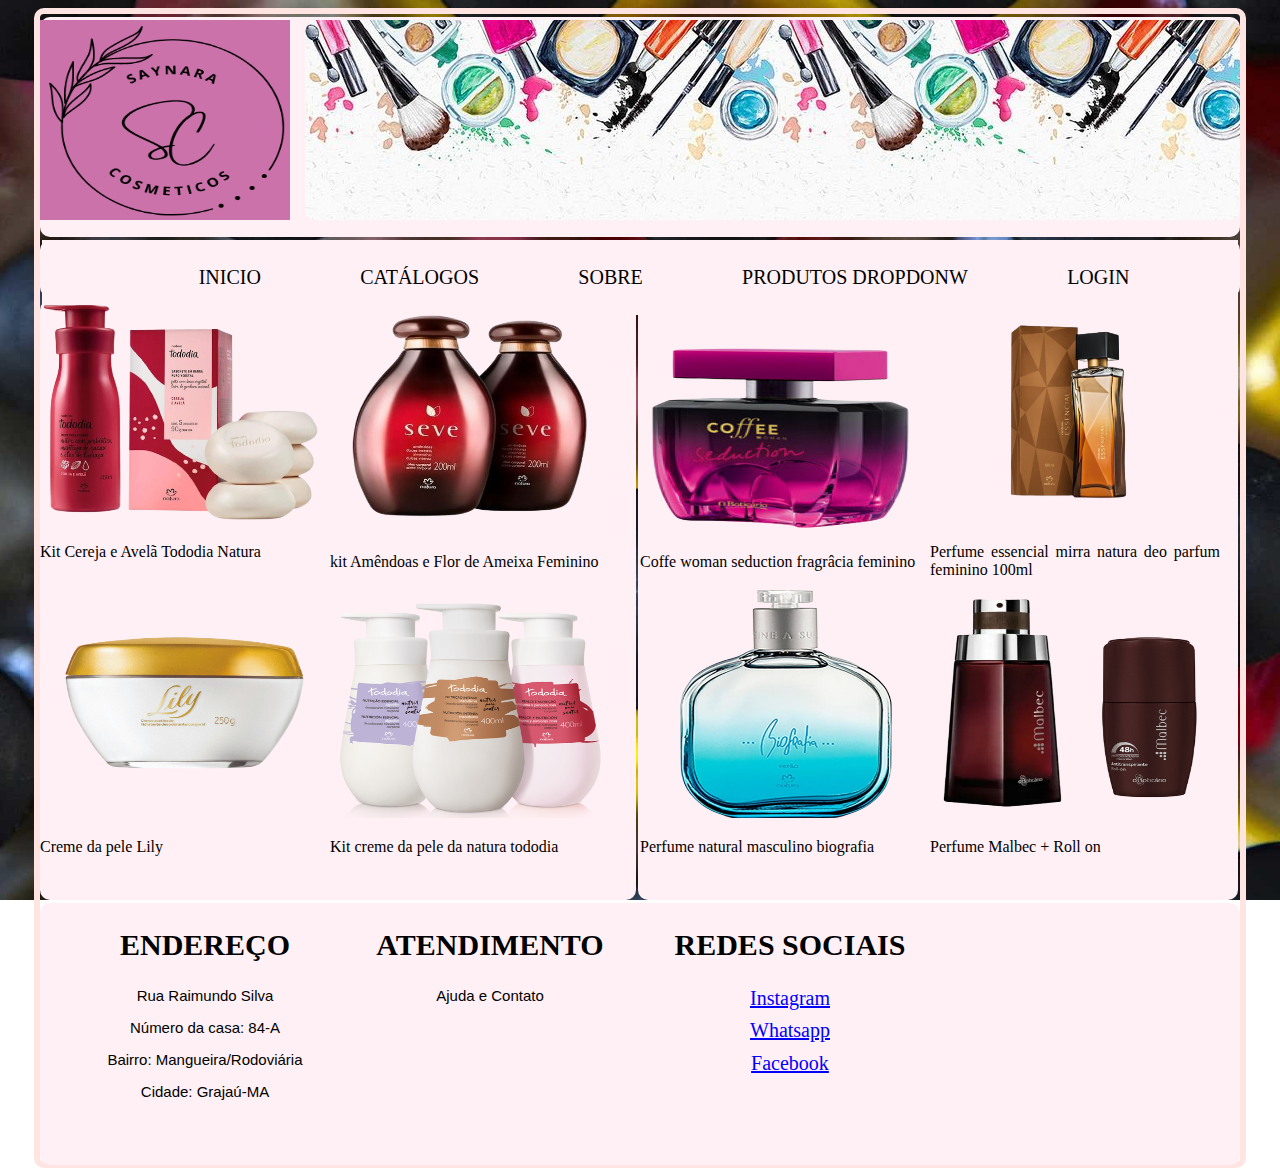
<file: index.html>
<!DOCTYPE html>
<html>
<head>
	<meta charset="utf-8">
	<meta name="viewport" content="width=device-width, initial-scale=1">
	<link rel="stylesheet" type="text/css" href="css\estilo.css">
	<title>Trabalhando com DVIs</title>
</head>
<body>
	<div class="corpo">
		<div class="cabecalho">
			<div class="logo">
			<img src="img\say.png" style="width: 250px; height: 200px;">
			</div> 
			<div class="logo2">
			</div>
		</div>
		<div class="cabecalho2">
			<nav id="menu">
                <ul>
                    <li><a href="#">INICIO</a></li>
                    <li><a href="catalogo.html">CATÁLOGOS</a></li>
                    <li><a href="sobre.html">SOBRE</a></li>
                    <li><a href="#">PRODUTOS DROPDONW</a>
                    	<ul class="dropdown">
					        <li><a href="maquiagem.html">MAQUIAGEM</a></li>
					        <li><a href="perfumes.html">PERFUMES</a></li>
					        <li><a href="creme.html">CREMES PARA O CORPO</a></li>
					    </ul>
                    </li>
                    <li><a href="login.html">LOGIN</a></li>
                </ul>
            </nav>
		</div>
		<div class="centro1">
			<div class="c20zoom">
				<img src="img\creme.png"  class="img-responsive" style="width: 280px; height: 220px;">
				<p><a href="https://www.amazon.com.br/Hidratante-Natura-Cereja-Sabonetes-Unidades/dp/B0888QVL22" style="color: black; text-decoration: none;" class="href">Kit Cereja e Avelã Tododia Natura</a>
				</p> 
			</div>
			<div class="c20zoom">
				<img src="img\colo.png" class="img-responsive" style="width: 280px; height: 230px;">
				<p><a href="https://www.magazineluiza.com.br/kit-amendoas-e-flor-de-ameixa-feminino/p/dg5c84d921/pf/pcuc/" style="color: black; text-decoration: none;" class="href">kit Amêndoas e Flor de Ameixa Feminino</a>
				</p>
			</div>
			<div class="c20zoom">
				<img src="img\idra.png" class="img-responsive" style="width: 290px; height: 230px;">
				<p><a href="https://produto.mercadolivre.com.br/MLB-1754054128-creme-acetinado-lily-hidratante-desodorante-corporal-250g-_JM?searchVariation=72126210100#searchVariation=72126210100&position=12&search_layout=grid&type=item&tracking_id=57ca6b68-4eb6-44e3-893f-b73f227f399f" style="color: black; text-decoration: none;" class="href">Creme da pele Lily</a>
				</p>
			</div>
			<div class="c20zoom">
				<img src="img\sabu.png" class="img-responsive" style="width: 280px; height: 230px;">
				<p><a href="https://br.pinterest.com/pin/641692646883730469/" style="color: black; text-decoration: none;" class="href">Kit creme da pele da natura tododia</a>
				</p>
			</div>
		</div>
		<div class="centro2">
			<div class="c22zoom">
				<img src="img\cosme.png" class="img-responsive" style="width: 280px; height: 230px;">
				<p><a href="https://www.fragrantica.com.br/perfume/O-Boticario/Coffee-Woman-Seduction-12799.html" style="color: black; text-decoration: none;" class="href">Coffe woman seduction fragrâcia feminino</a>
				</p>
			</div>
			<div class="c22zoom">
				<img src="img\esse.png" class="img-responsive" style="width: 280px; height: 220px;">
				<p><a href="https://produto.mercadolivre.com.br/MLB-1787717529-deo-perfum-essencial-mirra-feminino-natura-_JM?matt_tool=60924542&matt_word=&matt_source=google&matt_campaign_id=14303385284&matt_ad_group_id=126167370669&matt_match_type=&matt_network=g&matt_device=c&matt_creative=543042992845&matt_keyword=&matt_ad_position=&matt_ad_type=pla&matt_merchant_id=332457719&matt_product_id=MLB1787717529&matt_product_partition_id=1635368219470&matt_target_id=aud-264949471102:pla-1635368219470&gclid=EAIaIQobChMI56H-4_7U9wIVMuVcCh062QFbEAQYBCABEgIIePD_BwE" style="color: black; text-decoration: none;" class="href">Perfume essencial mirra natura deo parfum feminino 100ml</a>
				</p>
			</div>
			<div class="c22zoom">
				<img src="img\perfume.png" class="img-responsive" style="width: 280px; height: 230px;">
				<p><a href="https://loja.ctmd.eng.br/masculino-perfumes/1257-perfume-natura-masculino-biografia-verao-100ml.html" style="color: black; text-decoration: none;" class="href">Perfume natural masculino biografia</a>
				</p>
			</div>
			<div class="c22zoom">
				<img src="img\malb.png" class="img-responsive" style="width: 280px; height: 230px;">
				<p><a href="https://produto.mercadolivre.com.br/MLB-1608223448-combo-malbec-boticario-colnia-100ml-desodorante-roll-on-_JM" style="color: black; text-decoration: none;" class="href">Perfume Malbec + Roll on</a>
				</p>
			</div>
		</div>
	     		<div class="rodape">
	     			<footer class="footer">
	     			<div class="container">
	     			<div class="endereco">
	     				    <h2>ENDEREÇO</h2>
								<p>Rua Raimundo Silva</p>
								<p>Número da casa: 84-A</p>
								<p>Bairro: Mangueira/Rodoviária</p>
								<p>Cidade: Grajaú-MA</p>
	     			</div>
	     			<div class="atendimento">
							<h2>ATENDIMENTO</h2>
								<p>Ajuda e Contato</p>
                    </div>
                    <div class="navdar">
                    	    <h2>REDES SOCIAIS</h2>
                    	      <div class="box">
                    	        <div class="icon instagram">
                    	        	<ion-icon name="logo-instagram"></ion-icon>
                    	        </div>
                    	        <a href="https://www.instagram.com/saynara_silva14/">Instagram</a>
                    	      </div>
                    	      <div class="box">
                    	      	<div class="icon whatsapp">
                    	      		<ion-icon name="logo-whatsapp"></ion-icon>
                    	      	</div>
                    	      	<a href="https://web.whatsapp.com/">Whatsapp</a>
                    	      </div>
                    	      <div class="box">
                    	      	<div class="icon facebook">
                    	      		<ion-icon name="logo-facebook"></ion-icon>
                    	      	</div>
                    	      	<a href="https://www.facebook.com/campaign/landing.php?&campaign_id=1661784632&extra_1=s%7Cc%7C320269324047%7Ce%7Cfacebook%7C&placement=&creative=320269324047&keyword=facebook&partner_id=googlesem&extra_2=campaignid%3D1661784632%26adgroupid%3D63686352403%26matchtype%3De%26network%3Dg%26source%3Dnotmobile%26search_or_content%3Ds%26device%3Dc%26devicemodel%3D%26adposition%3D%26target%3D%26targetid%3Dkwd-541132862%26loc_physical_ms%3D1031472%26loc_interest_ms%3D%26feeditemid%3D%26param1%3D%26param2%3D&gclid=EAIaIQobChMItevWqY2H-AIV1UJIAB0uQwV-EAAYASAAEgIfQvD_BwE">Facebook</a>
                    	      </div>
                </footer>
                </div>
                </div>
			    </div>
				</div>	
			</div>
		</div>
	</div>
</body>
</html>
</file>
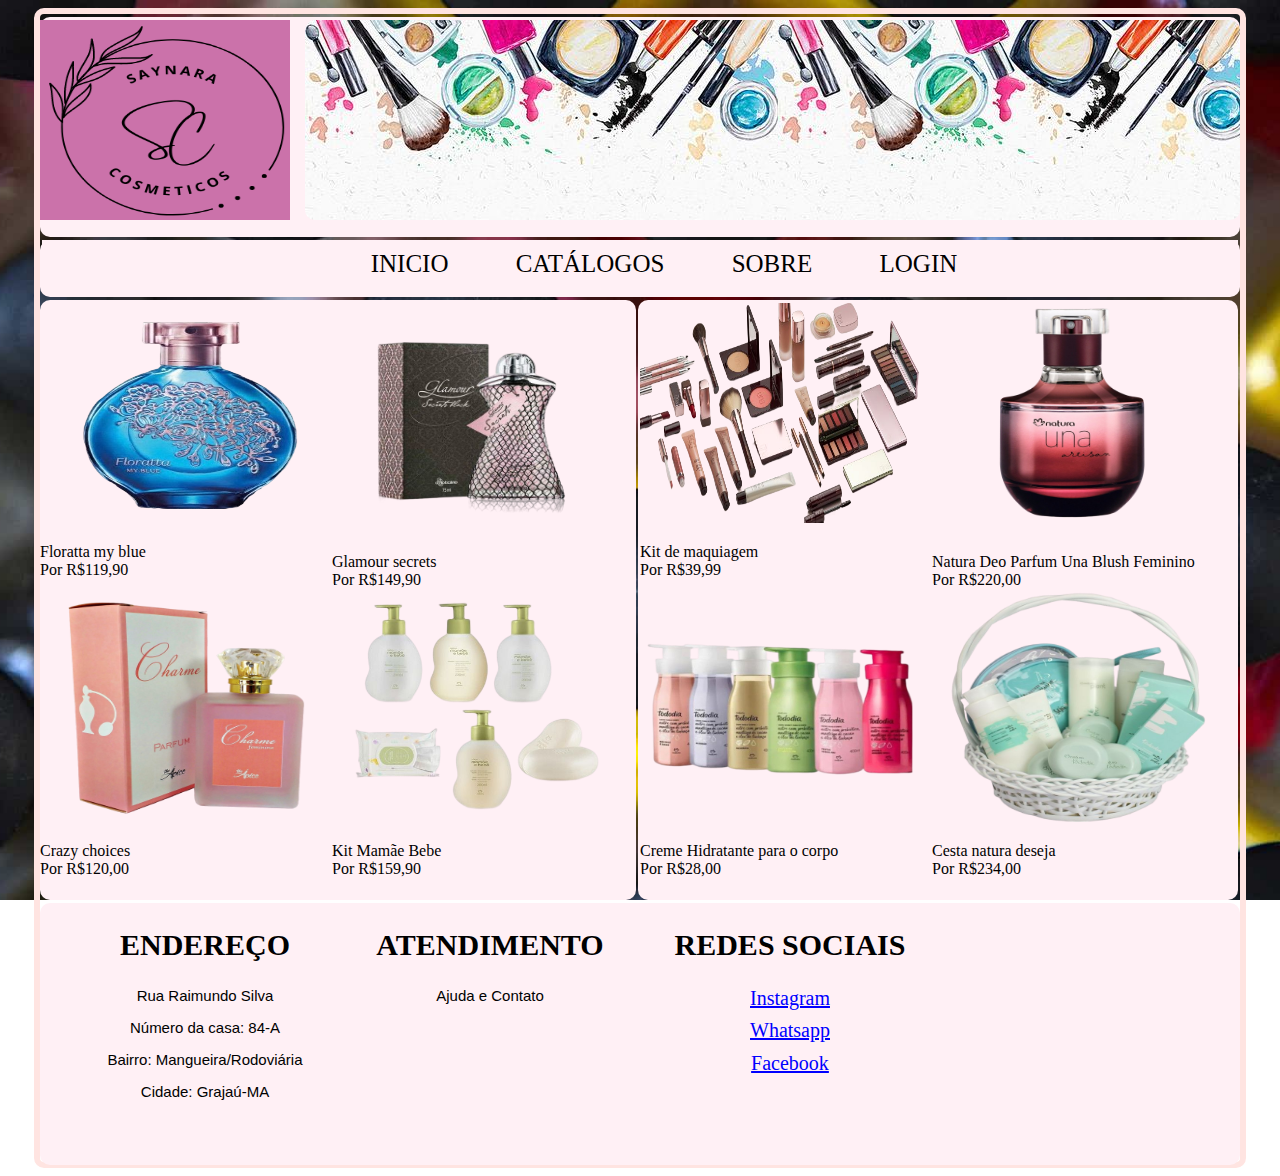
<file: catalogo.html>
<!DOCTYPE html>
<html>
<head>
	<meta charset="utf-8">
	<meta name="viewport" content="width=device-width, initial-scale=1">
	<link rel="stylesheet" type="text/css" href="css\catalogo.css">
	<title>Catálogos</title>
</head>
<body>
	<div class="corpo">
		<div class="cabecalho">
			<div class="logo">
			<img src="img\say.png" style="width: 250px; height: 200px;">
			</div> 
			<div class="logo2">
			</div>
		</div>
		<div class="cabecalho2">
			<nav id="menu">
                <ul>
                    <li><a href="index.html">INICIO</a></li>
                    <li><a href="catalogo.html">CATÁLOGOS</a></li>
                    <li><a href="sobre.html">SOBRE</a></li>
                    <li><a href="login.html">LOGIN</a></li>
                </ul>
            </nav>
		</div>
		<div class="centro1">
			<div class="c20">
				<img src="img\perfume1.png"  style="width: 280px; height: 220px;">
				<p>Floratta my blue<br>Por R$119,90</p>
			</div>
			<div class="c20">
				<img src="img\perfume2.png" style="width: 280px; height: 230px;">
				<p>Glamour secrets<br>Por R$149,90</p>
			</div>
			<div class="c20">
				<img src="img\perfume3.png" style="width: 280px; height: 230px;">
				<p>Crazy choices<br>Por R$120,00</p>
			</div>
			<div class="c20">
				<img src="img\perfume5.png" style="width: 280px; height: 230px;">
				<p>Kit Mamãe Bebe<br>Por R$159,90</p>
			</div>
		</div>
		<div class="centro2">
			<div class="c22">
				 <img src="img\perfume6.png" style="width: 280px; height: 220px;">
				<p>Kit de maquiagem<br>Por R$39,99</p>
			</div>
			<div class="c22">
				 <img src="img\perfume4.png" style="width: 280px; height: 230px;">
				<p>Natura Deo Parfum Una Blush Feminino<br>Por R$220,00</p>
			</div>
			<div class="c22">
				 <img src="img\perfume7.png" style="width: 280px; height: 230px;">
				<p>Creme Hidratante para o corpo<br>Por R$28,00</p>
			</div>
			<div class="c20">
				<img src="img\perfume8.png"style="width: 290px; height: 230px;"> 
				<p>Cesta natura deseja<br>Por R$234,00</p>
			</div>
		</div>
	     		<div class="rodape">
	     			<footer class="footer">
	     			<div class="container">
	     			<div class="endereco">
	     				    <h2>ENDEREÇO</h2>
								<p>Rua Raimundo Silva</p>
								<p>Número da casa: 84-A</p>
								<p>Bairro: Mangueira/Rodoviária</p>
								<p>Cidade: Grajaú-MA</p>
	     			</div>
	     			<div class="atendimento">
							<h2>ATENDIMENTO</h2>
								<p>Ajuda e Contato</p>
                    </div>
                    <div class="navdar">
                    	    <h2>REDES SOCIAIS</h2>
                    	      <div class="box">
                    	        <div class="icon instagram">
                    	        	<ion-icon name="logo-instagram"></ion-icon>
                    	        </div>
                    	        <a href="https://www.instagram.com/saynara_silva14/">Instagram</a>
                    	      </div>
                    	      <div class="box">
                    	      	<div class="icon whatsapp">
                    	      		<ion-icon name="logo-whatsapp"></ion-icon>
                    	      	</div>
                    	      	<a href="https://web.whatsapp.com/">Whatsapp</a>
                    	      </div>
                    	      <div class="box">
                    	      	<div class="icon facebook">
                    	      		<ion-icon name="logo-facebook"></ion-icon>
                    	      	</div>
                    	      	<a href="https://www.facebook.com/campaign/landing.php?&campaign_id=1661784632&extra_1=s%7Cc%7C320269324047%7Ce%7Cfacebook%7C&placement=&creative=320269324047&keyword=facebook&partner_id=googlesem&extra_2=campaignid%3D1661784632%26adgroupid%3D63686352403%26matchtype%3De%26network%3Dg%26source%3Dnotmobile%26search_or_content%3Ds%26device%3Dc%26devicemodel%3D%26adposition%3D%26target%3D%26targetid%3Dkwd-541132862%26loc_physical_ms%3D1031472%26loc_interest_ms%3D%26feeditemid%3D%26param1%3D%26param2%3D&gclid=EAIaIQobChMItevWqY2H-AIV1UJIAB0uQwV-EAAYASAAEgIfQvD_BwE">Facebook</a>
                    	      </div>

                </footer>
                </div>
                </div>
			    </div>	
			</div>
		</div>
	</div>
</body>
</html>
</file>
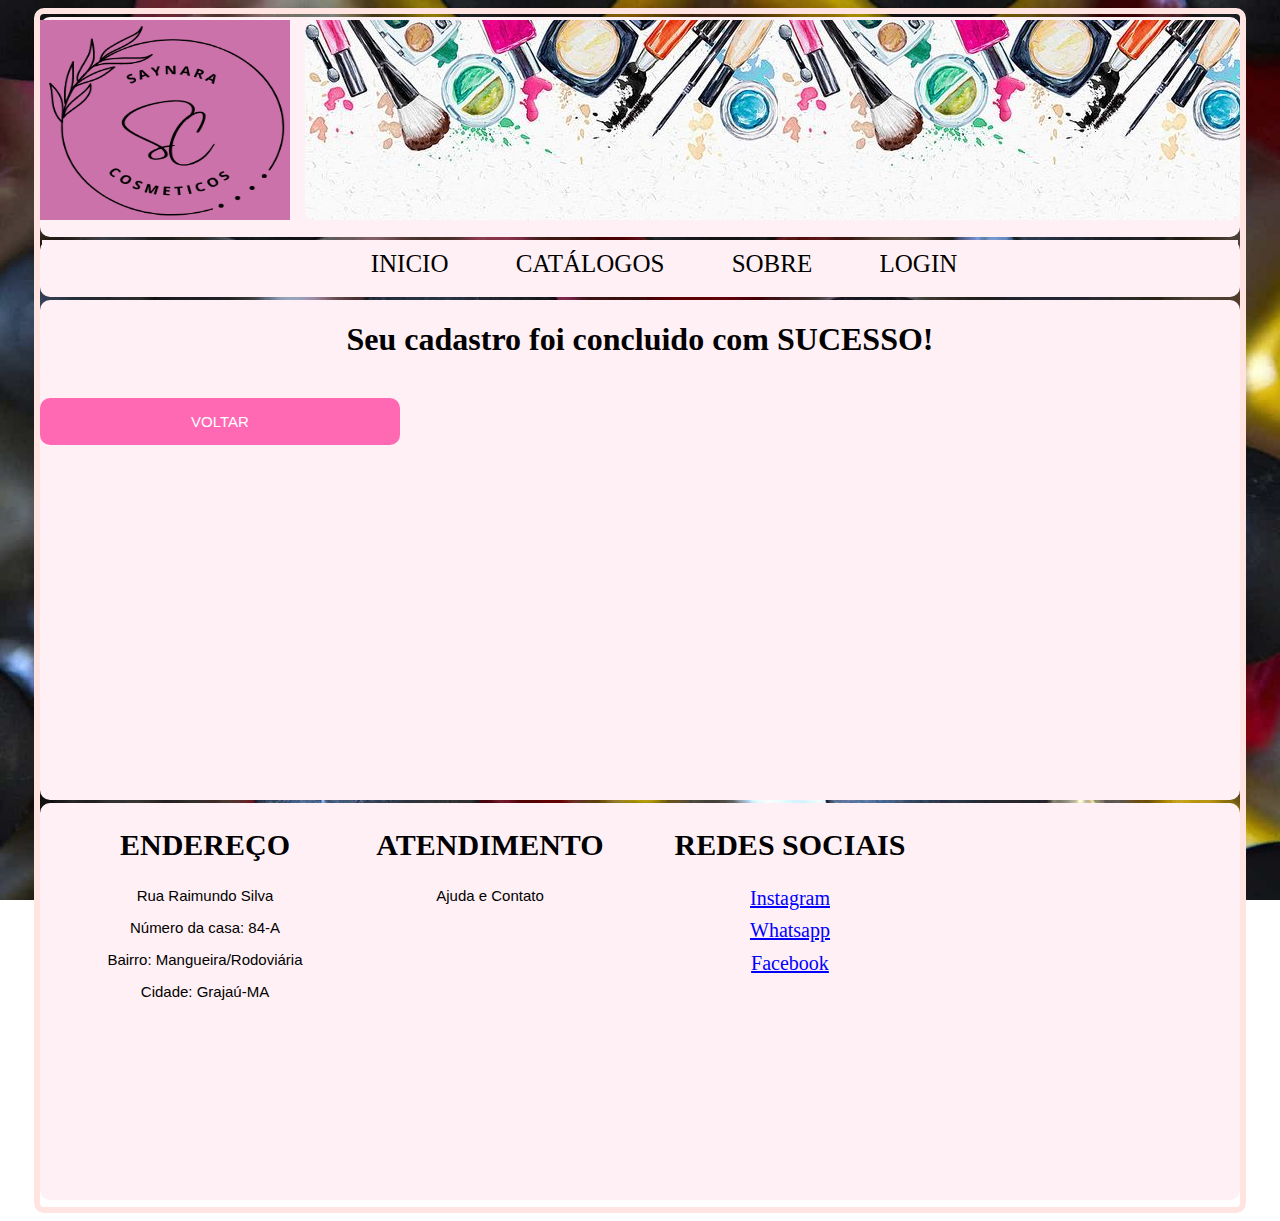
<file: concluido.html>
<!DOCTYPE html>
<html lang="en">
<head>
	<meta charset="UTF-8">
	<meta name="viewport" content="width=device-width, initial-scale=1.0">
	<link rel="stylesheet" type="text/css" href="css/concluido.css">
	<title>Concluido</title>
</head>
<body>
  <div class="corpo">
    <div class="cabecalho">
      <div class="logo">
      <img src="img\say.png" style="width: 250px; height: 200px;">
      </div> 
      <div class="logo2">
      </div>
    </div>
    <div class="cabecalho2">
      <nav id="menu">
                <ul>
                    <li><a href="index.html">INICIO</a></li>
                    <li><a href="catalogo.html">CATÁLOGOS</a></li>
                    <li><a href="sobre.html">SOBRE</a></li>
                    <li><a href="login.html">LOGIN</a></li>
                </ul>
            </nav>
    </div>
	<div class="concluido">
	      <h1>Seu cadastro foi concluido com SUCESSO!</h1>
	<br>
	      <button><a href="login.html">VOLTAR</a></button>
	</div>
       <div class="rodape">
            <footer class="footer">
            <div class="container">
            <div class="endereco">
                  <h2>ENDEREÇO</h2>
                <p>Rua Raimundo Silva</p>
                <p>Número da casa: 84-A</p>
                <p>Bairro: Mangueira/Rodoviária</p>
                <p>Cidade: Grajaú-MA</p>
            </div>
            <div class="atendimento">
              <h2>ATENDIMENTO</h2>
                <p>Ajuda e Contato</p>
            </div>
            <div class="navdar">
             <h2>REDES SOCIAIS</h2>
            <div class="box">
              <div class="icon instagram">
                  <ion-icon name="logo-instagram"></ion-icon>
            </div>
                  <a href="https://www.instagram.com/saynara_silva14/">Instagram</a>
            </div>
              <div class="box">
                <div class="icon whatsapp">
                  <ion-icon name="logo-whatsapp"></ion-icon>
            </div>
                  <a href="https://web.whatsapp.com/">Whatsapp</a>
              </div>
            <div class="box">
             <div class="icon facebook">
                  <ion-icon name="logo-facebook"></ion-icon>
              </div>
                <a href="https://www.facebook.com/campaign/landing.php?&campaign_id=1661784632&extra_1=s%7Cc%7C320269324047%7Ce%7Cfacebook%7C&placement=&creative=320269324047&keyword=facebook&partner_id=googlesem&extra_2=campaignid%3D1661784632%26adgroupid%3D63686352403%26matchtype%3De%26network%3Dg%26source%3Dnotmobile%26search_or_content%3Ds%26device%3Dc%26devicemodel%3D%26adposition%3D%26target%3D%26targetid%3Dkwd-541132862%26loc_physical_ms%3D1031472%26loc_interest_ms%3D%26feeditemid%3D%26param1%3D%26param2%3D&gclid=EAIaIQobChMItevWqY2H-AIV1UJIAB0uQwV-EAAYASAAEgIfQvD_BwE">Facebook</a>
            </div>

            </footer>
        </div>
        </div>
       </div>

</body>
</html>
</file>
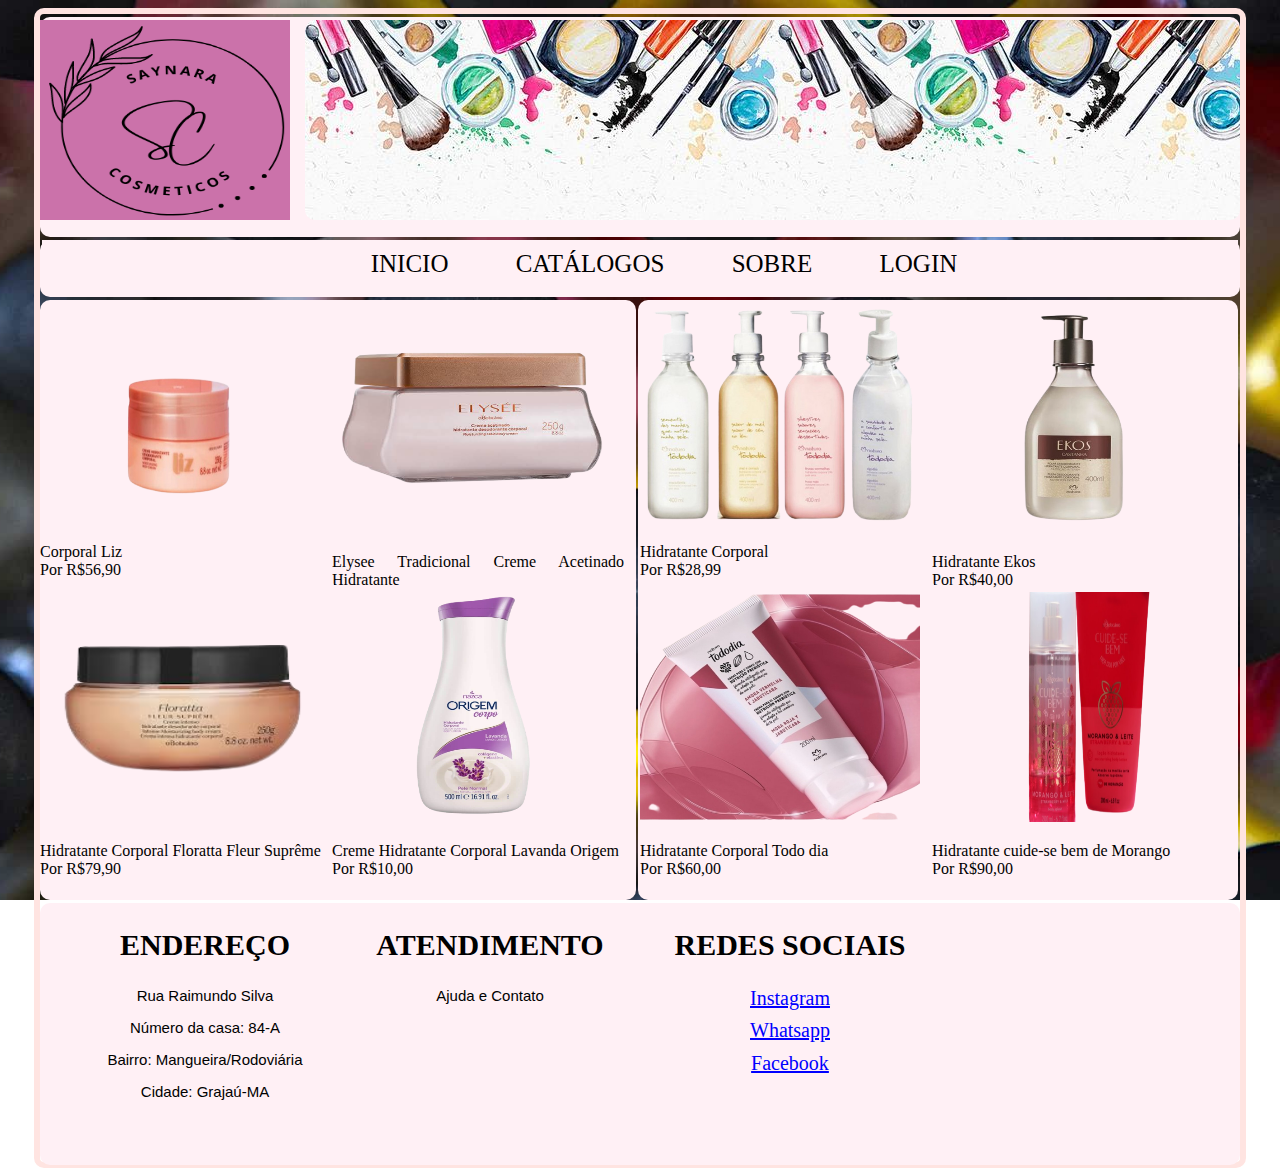
<file: creme.html>
<!DOCTYPE html>
<html>
<head>
	<meta charset="utf-8">
	<meta name="viewport" content="width=device-width, initial-scale=1">
	<link rel="stylesheet" type="text/css" href="css\creme.css">
	<title>Pele</title>
</head>
<body>
	<div class="corpo">
		<div class="cabecalho">
			<div class="logo">
			<img src="img\say.png" style="width: 250px; height: 200px;">
			</div> 
			<div class="logo2">
			</div>
		</div>
		<div class="cabecalho2">
			<nav id="menu">
                <ul>
                    <li><a href="index.html">INICIO</a></li>
                    <li><a href="catalogo.html">CATÁLOGOS</a></li>
                    <li><a href="sobre.html">SOBRE</a></li>
                    <li><a href="login.html">LOGIN</a></li>
                </ul>
            </nav>
		</div>
		<div class="centro1">
			<div class="c20">
				<img src="img\pele1.png"  style="width: 280px; height: 220px;">
				<p>Corporal Liz<br>Por R$56,90</p>
			</div>
			<div class="c20">
				<img src="img\pele2.png" style="width: 280px; height: 230px;">
				<p>Elysee Tradicional Creme Acetinado Hidratante<br>Por R$84,00</p>
			</div>
			<div class="c20">
				<img src="img\pele3.png" style="width: 280px; height: 230px;">
				<p>Hidratante Corporal Floratta Fleur Suprême<br>Por R$79,90</p>
			</div>
			<div class="c20">
				<img src="img\pele4.png" style="width: 280px; height: 230px;">
				<p>Creme Hidratante Corporal Lavanda Origem<br>Por R$10,00</p>
			</div>
		</div>
		<div class="centro2">
			<div class="c22">
				 <img src="img\pele5.png" style="width: 280px; height: 220px;">
				<p>Hidratante Corporal<br>Por R$28,99</p>
			</div>
			<div class="c22">
				 <img src="img\pele6.png" style="width: 280px; height: 230px;">
				<p>Hidratante Ekos<br>Por R$40,00</p>
			</div>
			<div class="c22">
				 <img src="img\pele7.png" style="width: 280px; height: 230px;">
				<p>Hidratante Corporal Todo dia<br>Por R$60,00</p>
			</div>
			<div class="c20">
				<img src="img\pele8.png"style="width: 290px; height: 230px;"> 
				<p>Hidratante cuide-se bem de Morango<br>Por R$90,00</p>
			</div>
		</div>
	     		<div class="rodape">
	     			<footer class="footer">
	     			<div class="container">
	     			<div class="endereco">
	     				    <h2>ENDEREÇO</h2>
								<p>Rua Raimundo Silva</p>
								<p>Número da casa: 84-A</p>
								<p>Bairro: Mangueira/Rodoviária</p>
								<p>Cidade: Grajaú-MA</p>
	     			</div>
	     			<div class="atendimento">
							<h2>ATENDIMENTO</h2>
								<p>Ajuda e Contato</p>
                    </div>
                    <div class="navdar">
                    	    <h2>REDES SOCIAIS</h2>
                    	      <div class="box">
                    	        <div class="icon instagram">
                    	        	<ion-icon name="logo-instagram"></ion-icon>
                    	        </div>
                    	        <a href="https://www.instagram.com/saynara_silva14/">Instagram</a>
                    	      </div>
                    	      <div class="box">
                    	      	<div class="icon whatsapp">
                    	      		<ion-icon name="logo-whatsapp"></ion-icon>
                    	      	</div>
                    	      	<a href="https://web.whatsapp.com/">Whatsapp</a>
                    	      </div>
                    	      <div class="box">
                    	      	<div class="icon facebook">
                    	      		<ion-icon name="logo-facebook"></ion-icon>
                    	      	</div>
                    	      	<a href="https://www.facebook.com/campaign/landing.php?&campaign_id=1661784632&extra_1=s%7Cc%7C320269324047%7Ce%7Cfacebook%7C&placement=&creative=320269324047&keyword=facebook&partner_id=googlesem&extra_2=campaignid%3D1661784632%26adgroupid%3D63686352403%26matchtype%3De%26network%3Dg%26source%3Dnotmobile%26search_or_content%3Ds%26device%3Dc%26devicemodel%3D%26adposition%3D%26target%3D%26targetid%3Dkwd-541132862%26loc_physical_ms%3D1031472%26loc_interest_ms%3D%26feeditemid%3D%26param1%3D%26param2%3D&gclid=EAIaIQobChMItevWqY2H-AIV1UJIAB0uQwV-EAAYASAAEgIfQvD_BwE">Facebook</a>
                    	      </div>

                </footer>
                </div>
                </div>
			    </div>	
			</div>
		</div>
	</div>
</body>
</html>
</file>
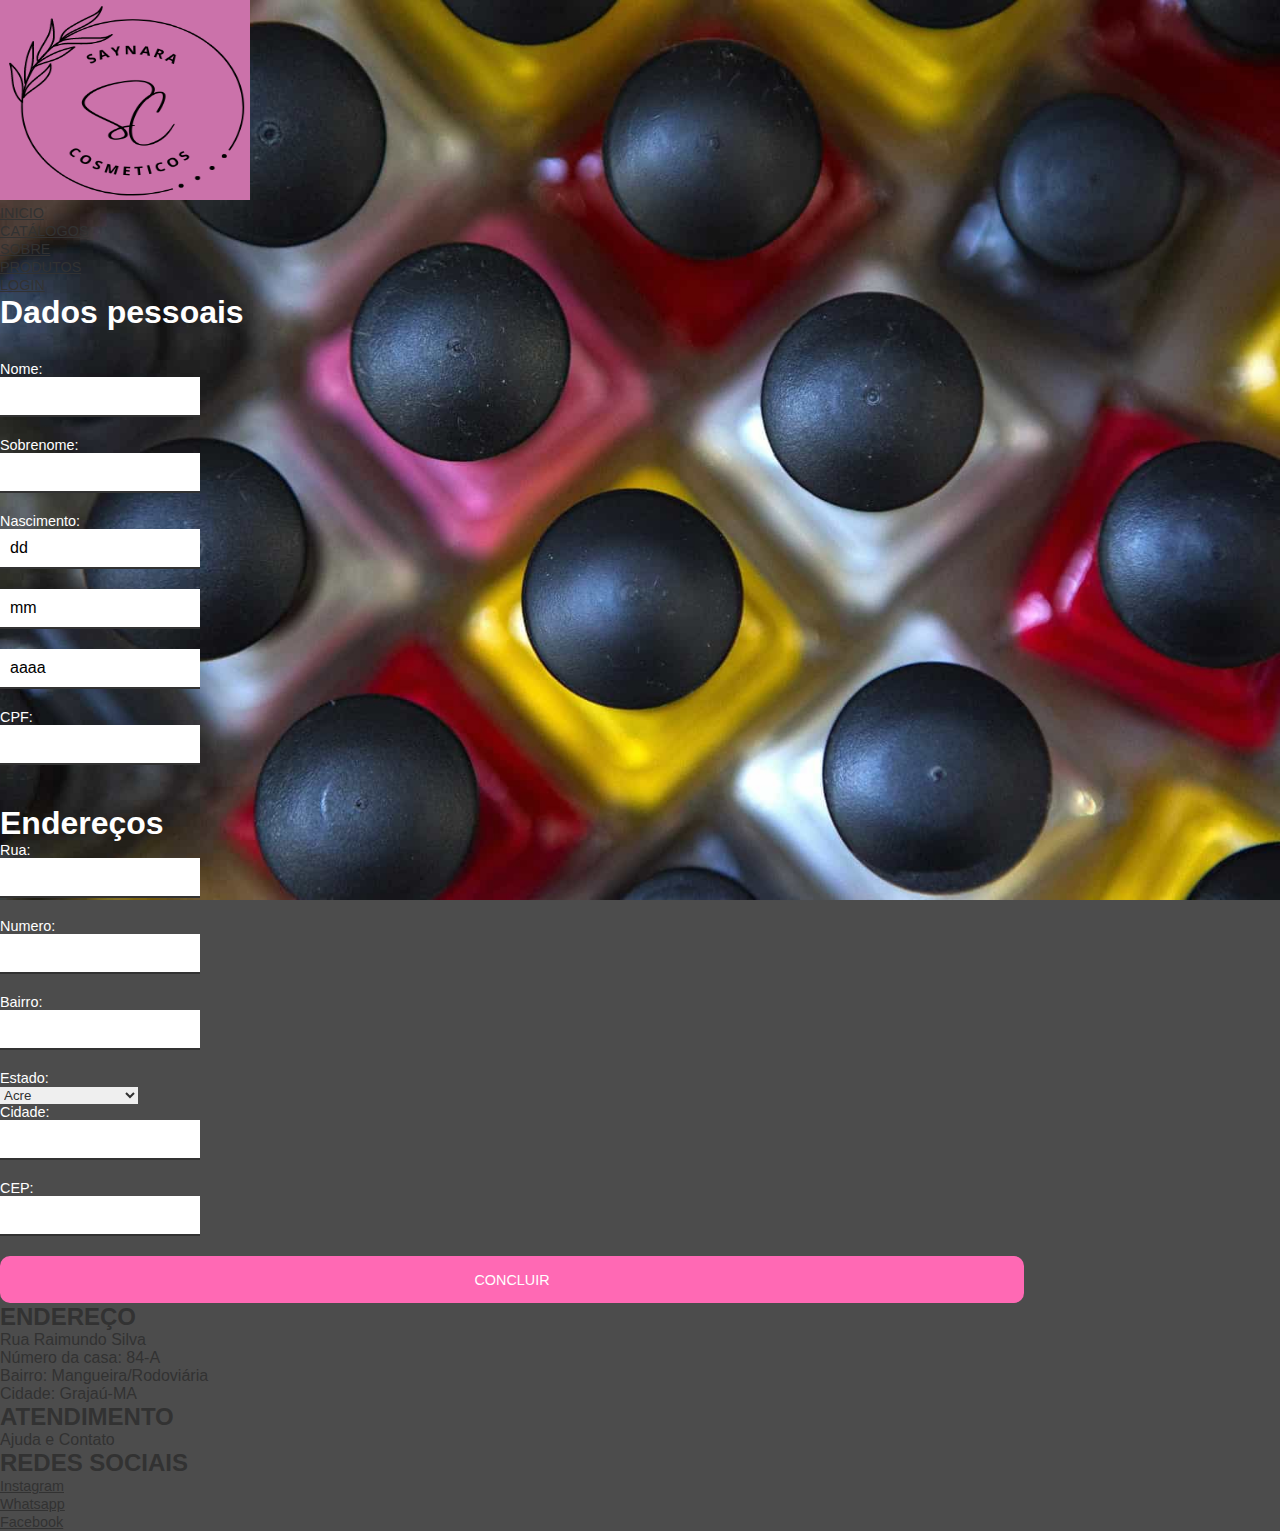
<file: Formulário.html>
<!DOCTYPE html>
<html lang="en">
<head>
    <meta charset="utf-8">
    <meta name="viewport" content="width=device-width, initial-scale=1">
    <title>Formulário</title>
  <link rel="stylesheet" type="text/css" href="css/formulario.css">
</head>
<body>
    <div class="corpo">
        <div class="cabecalho">
            <div class="logo">
            <img src="img\say.png" style="width: 250px; height: 200px;">
            </div> 
            <div class="logo2">
            </div>
        </div>
        <div class="cabecalho2">
            <nav id="menu">
                <ul>
                    <li><a href="index.html">INICIO</a></li>
                    <li><a href="catalogo.html">CATÁLOGOS</a></li>
                    <li><a href="sobre.html">SOBRE</a></li>
                    <li><a href="#">PRODUTOS</a></li>
                    <li><a href="login.html">LOGIN</a></li>
                </ul>
            </nav>
        </div>
        <div class="centro1">
        <h1>Dados pessoais</h1>
        <form>
          <label for="nome">Nome: </label>
          <input type="text" name="email">
          <label for="sobrenome">Sobrenome: </label>
          <input type="text" name="sobrenome">
          <label>Nascimento: </label>
          <input type="text" name="dia" size="2" maxlength="2" value="dd"> 
          <input type="text" name="mes" size="2" maxlength="2" value="mm"> 
          <input type="text" name="ano" size="4" maxlength="4" value="aaaa">
          <label>CPF:</label>
          <input type="text" name="cpf" size="12" maxlength="12">
        </form>
        </div>
        <div class="centro2">
            <h1>Endereços</h1>
            <label for="rua">Rua:</label>
            <input type="text" name="rua">
            <label for="numero">Numero:</label>
            <input type="text" name="numero" size="4">
            <label for="bairro">Bairro: </label>
            <input type="text" name="bairro">
            <label for="estado">Estado:</label>
        <select name="estado"> 
                <option value="ac">Acre</option> 
                <option value="al">Alagoas</option> 
                <option value="am">Amazonas</option> 
                <option value="ap">Amapá</option> 
                <option value="ba">Bahia</option> 
                <option value="ce">Ceará</option> 
                <option value="df">Distrito Federal</option> 
                <option value="es">Espírito Santo</option> 
                <option value="go">Goiás</option> 
                <option value="ma">Maranhão</option> 
                <option value="mt">Mato Grosso</option> 
                <option value="ms">Mato Grosso do Sul</option> 
                <option value="mg">Minas Gerais</option>  
        </select>
            <label for="cidade">Cidade: </label>
            <input type="text" name="cidade">
            <label for="cep">CEP: </label>
            <input type="text" name="cep" size="8" maxlength="8">
       <button><a href="concluido.html">CONCLUIR</a></button>
        </div>
                <div class="rodape">
                    <footer class="footer">
                    <div class="container">
                    <div class="endereco">
                            <h2>ENDEREÇO</h2>
                                <p>Rua Raimundo Silva</p>
                                <p>Número da casa: 84-A</p>
                                <p>Bairro: Mangueira/Rodoviária</p>
                                <p>Cidade: Grajaú-MA</p>
                    </div>
                    <div class="atendimento">
                            <h2>ATENDIMENTO</h2>
                            <p>Ajuda e Contato</p>
                    </div>
                    <div class="navdar">
                            <h2>REDES SOCIAIS</h2>
                    <div class="box">
                    <div class="icon instagram">
                            <ion-icon name="logo-instagram"></ion-icon>
                    </div>
                        <a href="https://www.instagram.com/saynara_silva14/">Instagram</a>
                    </div>
                    <div class="box">
                    <div class="icon whatsapp">
                            <ion-icon name="logo-whatsapp"></ion-icon>
                    </div>
                        <a href="https://web.whatsapp.com/">Whatsapp</a>
                    </div>
                    <div class="box">
                    <div class="icon facebook">
                            <ion-icon name="logo-facebook"></ion-icon>
                    </div>
                        <a href="https://www.facebook.com/campaign/landing.php?&campaign_id=1661784632&extra_1=s%7Cc%7C320269324047%7Ce%7Cfacebook%7C&placement=&creative=320269324047&keyword=facebook&partner_id=googlesem&extra_2=campaignid%3D1661784632%26adgroupid%3D63686352403%26matchtype%3De%26network%3Dg%26source%3Dnotmobile%26search_or_content%3Ds%26device%3Dc%26devicemodel%3D%26adposition%3D%26target%3D%26targetid%3Dkwd-541132862%26loc_physical_ms%3D1031472%26loc_interest_ms%3D%26feeditemid%3D%26param1%3D%26param2%3D&gclid=EAIaIQobChMItevWqY2H-AIV1UJIAB0uQwV-EAAYASAAEgIfQvD_BwE">Facebook</a>
                    </div>
                </footer>
                </div>
                </div>
                </div>
                </div>  
            </div>
        </div>
    </div>
</body>
</html>
</file>
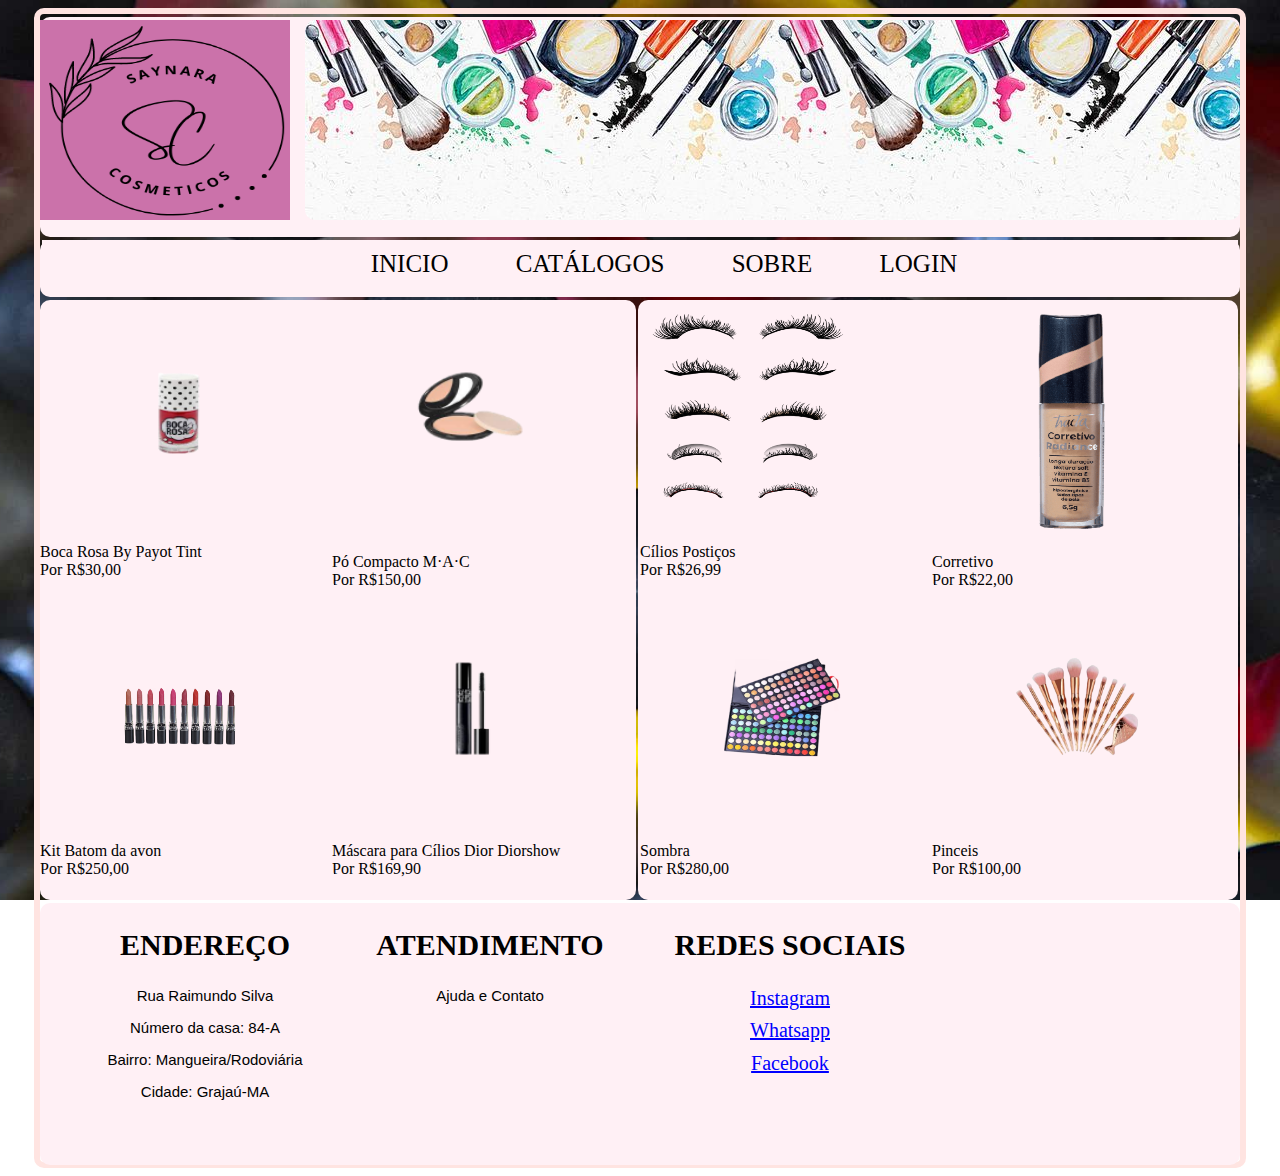
<file: maquiagem.html>
<!DOCTYPE html>
<html>
<head>
	<meta charset="utf-8">
	<meta name="viewport" content="width=device-width, initial-scale=1">
	<link rel="stylesheet" type="text/css" href="css\maquiagem.css">
	<title>Maquiagem</title>
</head>
<body>
	<div class="corpo">
		<div class="cabecalho">
			<div class="logo">
			<img src="img\say.png" style="width: 250px; height: 200px;">
			</div> 
			<div class="logo2">
			</div>
		</div>
		<div class="cabecalho2">
			<nav id="menu">
                <ul>
                    <li><a href="index.html">INICIO</a></li>
                    <li><a href="catalogo.html">CATÁLOGOS</a></li>
                    <li><a href="sobre.html">SOBRE</a></li>
                    <li><a href="login.html">LOGIN</a></li>
                </ul>
            </nav>
		</div>
		<div class="centro1">
			<div class="c20">
				<img src="img\lip.png"  style="width: 280px; height: 220px;">
				<p>Boca Rosa By Payot Tint<br>Por R$30,00</p>
			</div>
			<div class="c20">
				<img src="img\po.png" style="width: 280px; height: 230px;">
				<p>Pó Compacto M·A·C<br>Por R$150,00</p>
			</div>
			<div class="c20">
				<img src="img\batom.png" style="width: 280px; height: 230px;">
				<p>Kit Batom da avon<br>Por R$250,00</p>
			</div>
			<div class="c20">
				<img src="img\ri.png" style="width: 280px; height: 230px;">
				<p>Máscara para Cílios Dior Diorshow<br>Por R$169,90</p>
			</div>
		</div>
		<div class="centro2">
			<div class="c22">
				 <img src="img\cili.png" style="width: 280px; height: 220px;">
				<p>Cílios Postiços <br>Por R$26,99</p>
			</div>
			<div class="c22">
				 <img src="img\corre.png" style="width: 280px; height: 230px;">
				<p>Corretivo<br>Por R$22,00</p>
			</div>
			<div class="c22">
				 <img src="img\som.png" style="width: 280px; height: 230px;">
				<p>Sombra<br>Por R$280,00</p>
			</div>
			<div class="c20">
				<img src="img\pi.png"style="width: 290px; height: 230px;"> 
				<p>Pinceis<br>Por R$100,00</p>
			</div>
		</div>
	     		<div class="rodape">
	     			<footer class="footer">
	     			<div class="container">
	     			<div class="endereco">
	     				    <h2>ENDEREÇO</h2>
								<p>Rua Raimundo Silva</p>
								<p>Número da casa: 84-A</p>
								<p>Bairro: Mangueira/Rodoviária</p>
								<p>Cidade: Grajaú-MA</p>
	     			</div>
	     			<div class="atendimento">
							<h2>ATENDIMENTO</h2>
								<p>Ajuda e Contato</p>
                    </div>
                    <div class="navdar">
                    	    <h2>REDES SOCIAIS</h2>
                    	      <div class="box">
                    	        <div class="icon instagram">
                    	        	<ion-icon name="logo-instagram"></ion-icon>
                    	        </div>
                    	        <a href="https://www.instagram.com/saynara_silva14/">Instagram</a>
                    	      </div>
                    	      <div class="box">
                    	      	<div class="icon whatsapp">
                    	      		<ion-icon name="logo-whatsapp"></ion-icon>
                    	      	</div>
                    	      	<a href="https://web.whatsapp.com/">Whatsapp</a>
                    	      </div>
                    	      <div class="box">
                    	      	<div class="icon facebook">
                    	      		<ion-icon name="logo-facebook"></ion-icon>
                    	      	</div>
                    	      	<a href="https://www.facebook.com/campaign/landing.php?&campaign_id=1661784632&extra_1=s%7Cc%7C320269324047%7Ce%7Cfacebook%7C&placement=&creative=320269324047&keyword=facebook&partner_id=googlesem&extra_2=campaignid%3D1661784632%26adgroupid%3D63686352403%26matchtype%3De%26network%3Dg%26source%3Dnotmobile%26search_or_content%3Ds%26device%3Dc%26devicemodel%3D%26adposition%3D%26target%3D%26targetid%3Dkwd-541132862%26loc_physical_ms%3D1031472%26loc_interest_ms%3D%26feeditemid%3D%26param1%3D%26param2%3D&gclid=EAIaIQobChMItevWqY2H-AIV1UJIAB0uQwV-EAAYASAAEgIfQvD_BwE">Facebook</a>
                    	      </div>

                </footer>
                </div>
                </div>
			    </div>	
			</div>
		</div>
	</div>
</body>
</html>
</file>
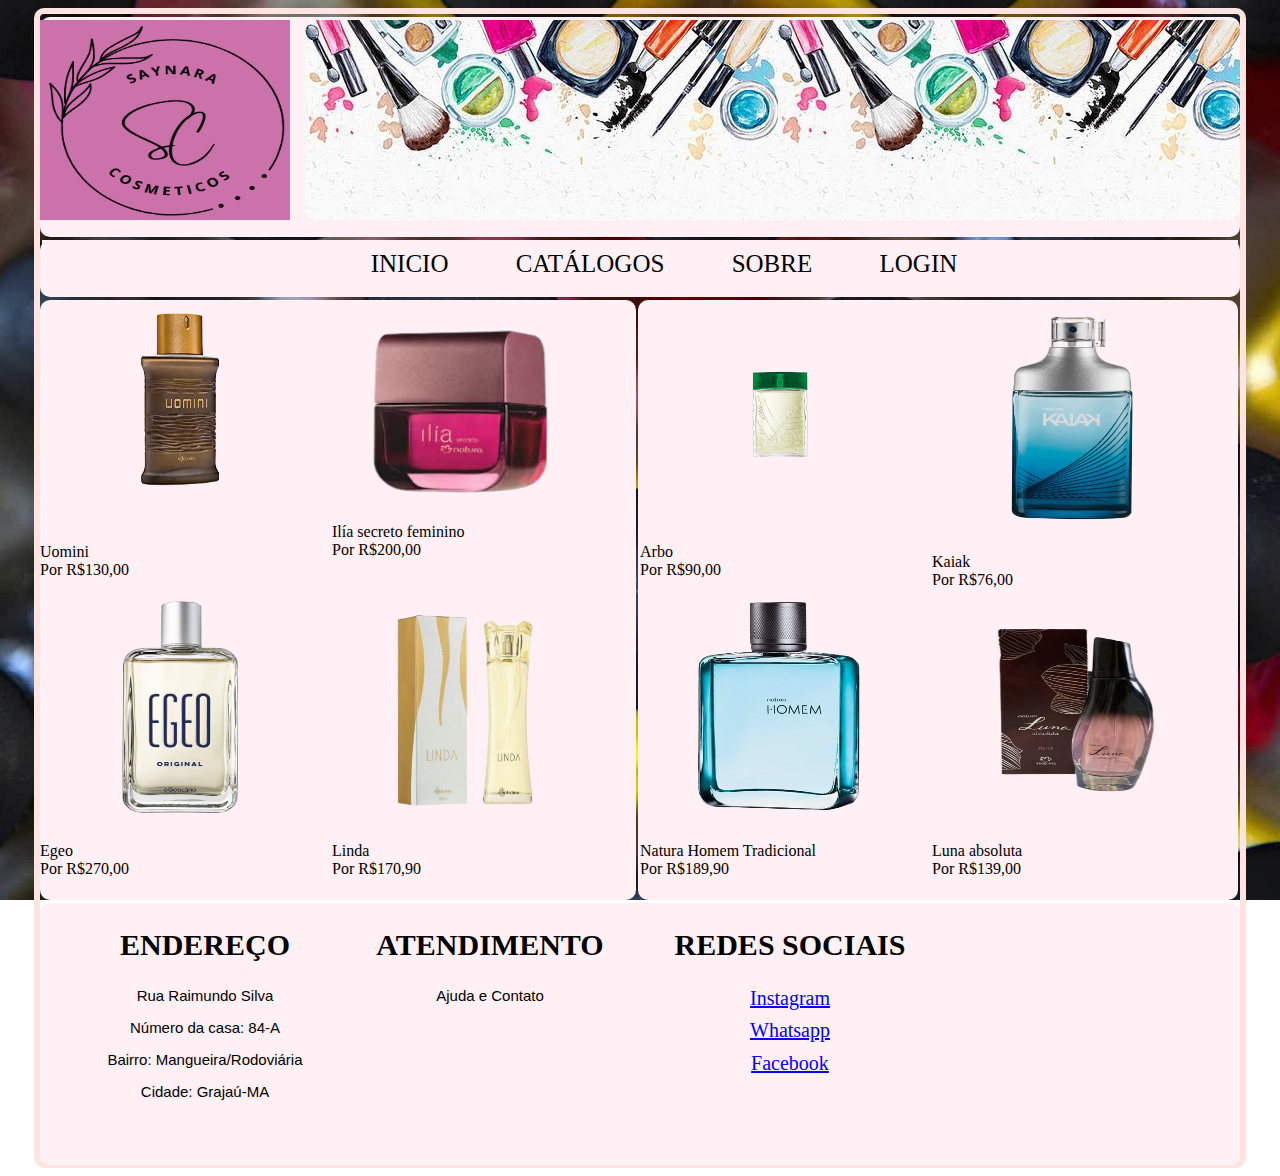
<file: perfumes.html>
<!DOCTYPE html>
<html>
<head>
	<meta charset="utf-8">
	<meta name="viewport" content="width=device-width, initial-scale=1">
	<link rel="stylesheet" type="text/css" href="css\perfumes.css">
	<title>Perfumes</title>
</head>
<body>
	<div class="corpo">
		<div class="cabecalho">
			<div class="logo">
			<img src="img\say.png" style="width: 250px; height: 200px;">
			</div> 
			<div class="logo2">
			</div>
		</div>
		<div class="cabecalho2">
			<nav id="menu">
                <ul>
                    <li><a href="index.html">INICIO</a></li>
                    <li><a href="catalogo.html">CATÁLOGOS</a></li>
                    <li><a href="sobre.html">SOBRE</a></li>
                    <li><a href="login.html">LOGIN</a></li>
                </ul>
            </nav>
		</div>
		<div class="centro1">
			<div class="c20">
				<img src="img\uo.png"  style="width: 280px; height: 220px;">
				<p>Uomini<br>Por R$130,00</p>
			</div>
			<div class="c20">
				<img src="img\ilia.png" style="width: 260px; height: 200px;">
				<p>Ilía secreto feminino<br>Por R$200,00</p>
			</div>
			<div class="c20">
				<img src="img\egeo.png" style="width: 280px; height: 230px;">
				<p>Egeo<br>Por R$270,00</p>
			</div>
			<div class="c20">
				<img src="img\linda.png" style="width: 280px; height: 230px;">
				<p>Linda<br>Por R$170,90</p>
			</div>
		</div>
		<div class="centro2">
			<div class="c22">
				 <img src="img\arbo.png" style="width: 280px; height: 220px;">
				<p>Arbo <br>Por R$90,00</p>
			</div>
			<div class="c22">
				 <img src="img\ka.png" style="width: 280px; height: 230px;">
				<p>Kaiak<br>Por R$76,00</p>
			</div>
			<div class="c22">
				 <img src="img\home.png" style="width: 280px; height: 230px;">
				<p> Natura Homem Tradicional<br>Por R$189,90</p>
			</div>
			<div class="c20">
				<img src="img\luna.png"style="width: 290px; height: 230px;"> 
				<p>Luna absoluta<br>Por R$139,00</p>
			</div>
		</div>
	     		<div class="rodape">
	     			<footer class="footer">
	     			<div class="container">
	     			<div class="endereco">
	     				    <h2>ENDEREÇO</h2>
								<p>Rua Raimundo Silva</p>
								<p>Número da casa: 84-A</p>
								<p>Bairro: Mangueira/Rodoviária</p>
								<p>Cidade: Grajaú-MA</p>
	     			</div>
	     			<div class="atendimento">
							<h2>ATENDIMENTO</h2>
								<p>Ajuda e Contato</p>
                    </div>
                    <div class="navdar">
                    	    <h2>REDES SOCIAIS</h2>
                    	      <div class="box">
                    	        <div class="icon instagram">
                    	        	<ion-icon name="logo-instagram"></ion-icon>
                    	        </div>
                    	        <a href="https://www.instagram.com/saynara_silva14/">Instagram</a>
                    	      </div>
                    	      <div class="box">
                    	      	<div class="icon whatsapp">
                    	      		<ion-icon name="logo-whatsapp"></ion-icon>
                    	      	</div>
                    	      	<a href="https://web.whatsapp.com/">Whatsapp</a>
                    	      </div>
                    	      <div class="box">
                    	      	<div class="icon facebook">
                    	      		<ion-icon name="logo-facebook"></ion-icon>
                    	      	</div>
                    	      	<a href="https://www.facebook.com/campaign/landing.php?&campaign_id=1661784632&extra_1=s%7Cc%7C320269324047%7Ce%7Cfacebook%7C&placement=&creative=320269324047&keyword=facebook&partner_id=googlesem&extra_2=campaignid%3D1661784632%26adgroupid%3D63686352403%26matchtype%3De%26network%3Dg%26source%3Dnotmobile%26search_or_content%3Ds%26device%3Dc%26devicemodel%3D%26adposition%3D%26target%3D%26targetid%3Dkwd-541132862%26loc_physical_ms%3D1031472%26loc_interest_ms%3D%26feeditemid%3D%26param1%3D%26param2%3D&gclid=EAIaIQobChMItevWqY2H-AIV1UJIAB0uQwV-EAAYASAAEgIfQvD_BwE">Facebook</a>
                    	      </div>

                </footer>
                </div>
                </div>
			    </div>	
			</div>
		</div>
	</div>
</body>
</html>
</file>
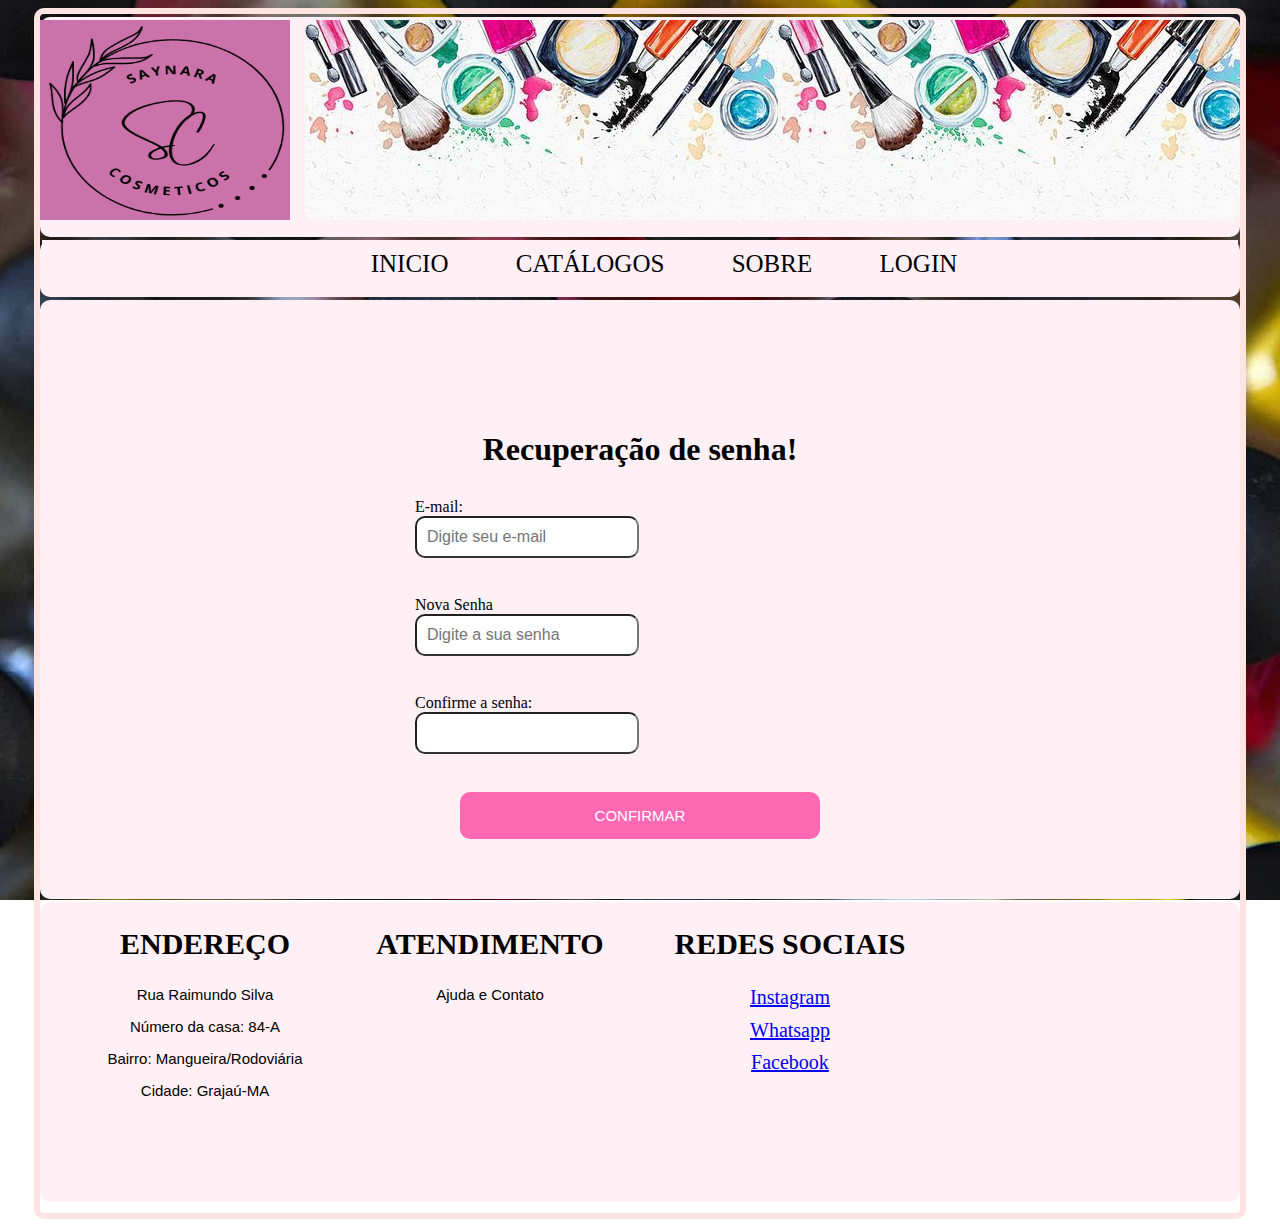
<file: senha.html>
<!DOCTYPE html>
<html lang="en">
<head>
	<meta charset="UTF-8">
	<meta name="viewport" content="width=device-width, initial-scale=1.0">
	<link rel="stylesheet" type="text/css" href="css/senha.css">
	<title>senha</title>
</head>
<body>
  <div class="corpo">
    <div class="cabecalho">
      <div class="logo">
      <img src="img\say.png" style="width: 250px; height: 200px;">
      </div> 
      <div class="logo2">
      </div>
    </div>
    <div class="cabecalho2">
      <nav id="menu">
                <ul>
                    <li><a href="index.html">INICIO</a></li>
                    <li><a href="catalogo.html">CATÁLOGOS</a></li>
                    <li><a href="sobre.html">SOBRE</a></li>
                    <li><a href="login.html">LOGIN</a></li>
                </ul>
            </nav>
    </div>
	<div class="senha ">
    <div id="c20">
        <h1>Recuperação de senha!</h1>
        <form action="">
          <label for="email">E-mail: </label> 
          <input type="email" name="email" id="email" placeholder="Digite seu e-mail" autocomplete="off">
           <br>
          <label for="password">Nova Senha</label>
          <input type="password" name="password" id="password" placeholder="Digite a sua senha">
           <br>
          <label for="passconfirm">Confirme a senha: </label>
          <input type="password" name="passconfirm">
           <br>
          <button><a href="login.html">CONFIRMAR</a></button>
      </form>
   </div>
 </div>
   <div class="rodape">
            <footer class="footer">
            <div class="container">
            <div class="endereco">
                  <h2>ENDEREÇO</h2>
                <p>Rua Raimundo Silva</p>
                <p>Número da casa: 84-A</p>
                <p>Bairro: Mangueira/Rodoviária</p>
                <p>Cidade: Grajaú-MA</p>
            </div>
            <div class="atendimento">
              <h2>ATENDIMENTO</h2>
                <p>Ajuda e Contato</p>
            </div>
            <div class="navdar">
             <h2>REDES SOCIAIS</h2>
            <div class="box">
              <div class="icon instagram">
                  <ion-icon name="logo-instagram"></ion-icon>
            </div>
                  <a href="https://www.instagram.com/saynara_silva14/">Instagram</a>
            </div>
              <div class="box">
                <div class="icon whatsapp">
                  <ion-icon name="logo-whatsapp"></ion-icon>
            </div>
                  <a href="https://web.whatsapp.com/">Whatsapp</a>
              </div>
            <div class="box">
             <div class="icon facebook">
                  <ion-icon name="logo-facebook"></ion-icon>
              </div>
                <a href="https://www.facebook.com/campaign/landing.php?&campaign_id=1661784632&extra_1=s%7Cc%7C320269324047%7Ce%7Cfacebook%7C&placement=&creative=320269324047&keyword=facebook&partner_id=googlesem&extra_2=campaignid%3D1661784632%26adgroupid%3D63686352403%26matchtype%3De%26network%3Dg%26source%3Dnotmobile%26search_or_content%3Ds%26device%3Dc%26devicemodel%3D%26adposition%3D%26target%3D%26targetid%3Dkwd-541132862%26loc_physical_ms%3D1031472%26loc_interest_ms%3D%26feeditemid%3D%26param1%3D%26param2%3D&gclid=EAIaIQobChMItevWqY2H-AIV1UJIAB0uQwV-EAAYASAAEgIfQvD_BwE">Facebook</a>
            </div>

                </footer>
                </div>
                </div>
          </div>

</body>
</html>
</file>
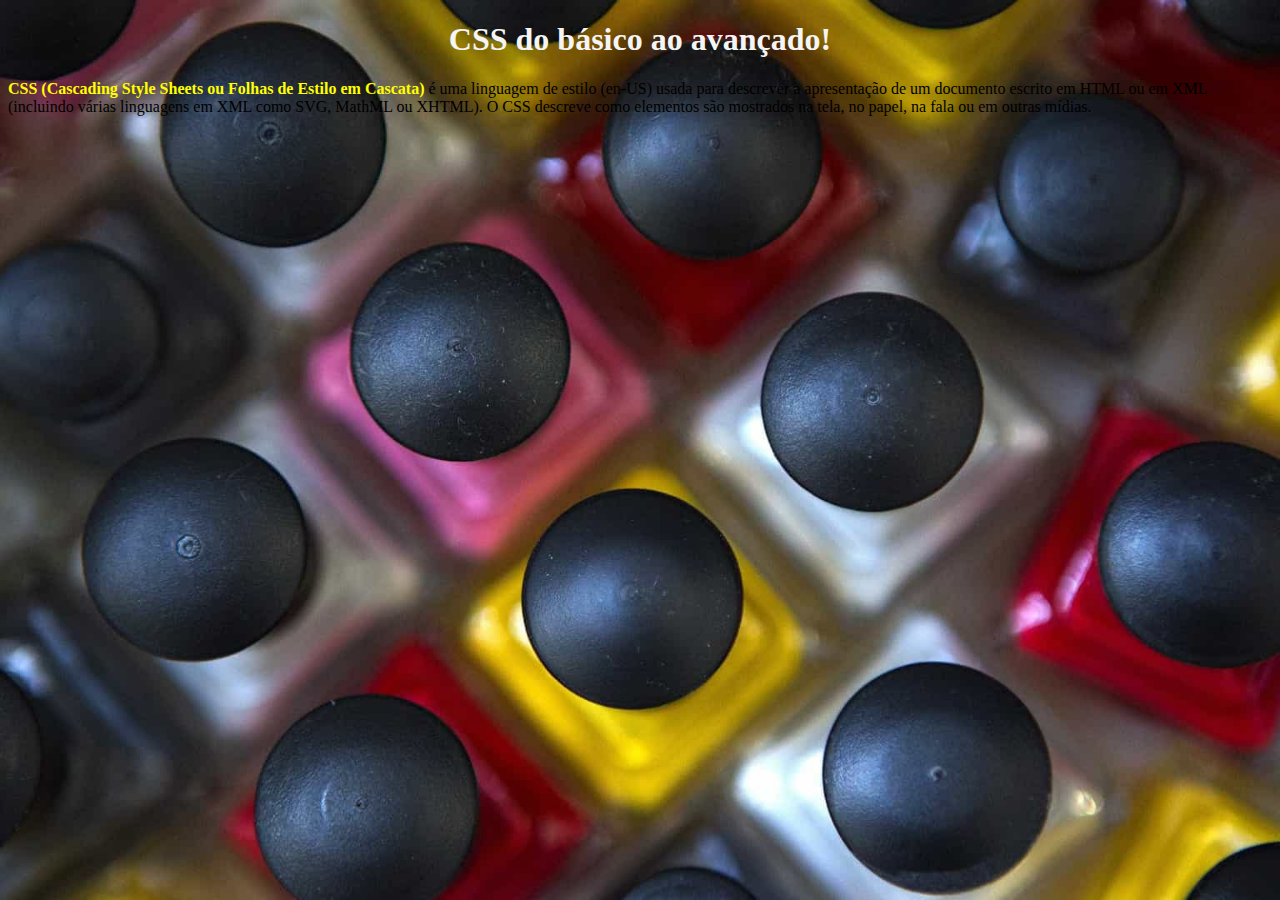
<file: site.html>
<!DOCTYPE html>
<html lang="pt-br">
<head>
	<meta charset="utf-8">
	<meta name="viewport" content="width=device-width, initial-scale=1">
	<link rel="stylesheet" type="text/css" href="css\estilo.css">
	<title>Trabalhando com CSS</title>
</head>
<body>
	<h1>CSS do básico ao avançado!</h1>
	<p>
		<strong>CSS (Cascading Style Sheets ou Folhas de Estilo em Cascata)</strong> é uma linguagem de estilo (en-US) usada para descrever a apresentação de um documento escrito em HTML ou em XML (incluindo várias linguagens em XML como SVG, MathML ou XHTML). O CSS descreve como elementos são mostrados na tela, no papel, na fala ou em outras mídias.
	</p>
</body>
</html>
</file>
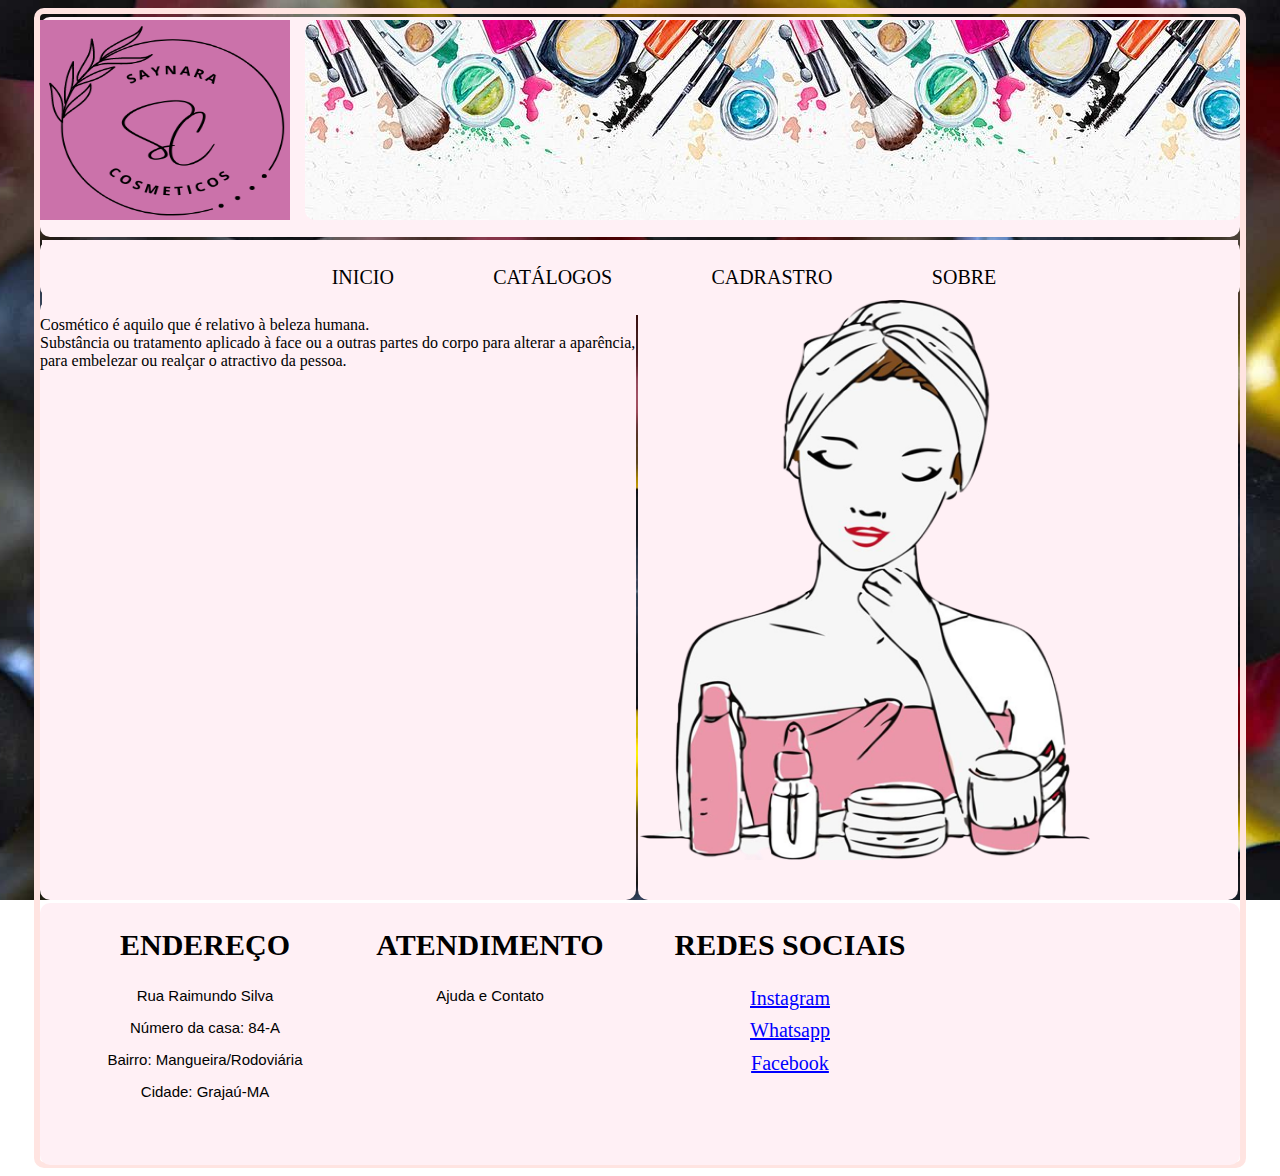
<file: sobre.html>
<!DOCTYPE html>
<html>
<head>
	<meta charset="utf-8">
	<meta name="viewport" content="width=device-width, initial-scale=1">
	<link rel="stylesheet" type="text/css" href="css\estilo.css">
	<title>DVIs</title>
</head>
<body>
	<div class="corpo">
		<div class="cabecalho">
			<div class="logo">
			<img src="img\say.png" style="width: 250px; height: 200px;">
			</div> 
			<div class="logo2">
			</div>
		</div>
		<div class="cabecalho2">
			<nav id="menu">
            <ul>
             <li><a href="file:///C:/Users/pm14/Desktop/SAY%20SILVA/PROJETO%20WEB/projetoCSS%202/index.html">INICIO</a></li>
             <li><a href="#">CATÁLOGOS</a></li>
             <li><a href="#">CADRASTRO</a></li>
             <li><a href="sobre.html">SOBRE</a></li>
            </ul>
            </nav>
		</div>
		<div class="centro1">
			<p>Cosmético é aquilo que é relativo à beleza humana.<br>Substância ou tratamento aplicado à face ou a outras partes do corpo para alterar a aparência, para embelezar ou realçar o atractivo da pessoa.</p>
		</div>
		<div class="centro2">
			<img src="img\sobre.png" style="width: 450px; height: 560px;">
		</div>
	     		<div class="rodape">
	     			<footer class="footer">
	     			<div class="container">
	     			<div class="endereco">
	     				    <h2>ENDEREÇO</h2>
								<p>Rua Raimundo Silva</p>
								<p>Número da casa: 84-A</p>
								<p>Bairro: Mangueira/Rodoviária</p>
								<p>Cidade: Grajaú-MA</p>
	     			</div>
	     			<div class="atendimento">
							<h2>ATENDIMENTO</h2>
								<p>Ajuda e Contato</p>
                    </div>
                    <div class="navdar">
                    	    <h2>REDES SOCIAIS</h2>
                    	      <div class="box">
                    	        <div class="icon instagram">
                    	        	<ion-icon name="logo-instagram"></ion-icon>
                    	        </div>
                    	        <a href="https://www.instagram.com/saynara_silva14/">Instagram</a>
                    	      </div>
                    	      <div class="box">
                    	      	<div class="icon whatsapp">
                    	      		<ion-icon name="logo-whatsapp"></ion-icon>
                    	      	</div>
                    	      	<a href="https://web.whatsapp.com/">Whatsapp</a>
                    	      </div>
                    	      <div class="box">
                    	      	<div class="icon facebook">
                    	      		<ion-icon name="logo-facebook"></ion-icon>
                    	      	</div>
                    	      	<a href="https://www.facebook.com/campaign/landing.php?&campaign_id=1661784632&extra_1=s%7Cc%7C320269324047%7Ce%7Cfacebook%7C&placement=&creative=320269324047&keyword=facebook&partner_id=googlesem&extra_2=campaignid%3D1661784632%26adgroupid%3D63686352403%26matchtype%3De%26network%3Dg%26source%3Dnotmobile%26search_or_content%3Ds%26device%3Dc%26devicemodel%3D%26adposition%3D%26target%3D%26targetid%3Dkwd-541132862%26loc_physical_ms%3D1031472%26loc_interest_ms%3D%26feeditemid%3D%26param1%3D%26param2%3D&gclid=EAIaIQobChMItevWqY2H-AIV1UJIAB0uQwV-EAAYASAAEgIfQvD_BwE">Facebook</a>
                    	      </div>
                </footer>
                </div>
                </div>
			    </div>
						
				</div>	
			</div>
		</div>
	</div>
</body>
</html>
</file>
<file: css/concluido.css>
h1{
	color: #F5F5F5;
	text-align: center;
	font-family: calibri;
}
strong{
	color: yellow;
}
p{
	color: white;
}
body{
	background-color: white;
	background-image: url('../img/fundo.jpg');
	background-attachment: fixed;
	background-size: cover;
	background-repeat: no-repeat;
	background-position: center;
}
.corpo{
	margin: 0 auto;
    width: 1200px;
    min-height:1193px;
    border: 6px #FFE4E1;
    border-style: solid;
    border-radius: 10px;
}
.cabecalho{
	margin-top: 3px;
    width: 100%;
    height: 220px;
    border: 0px red;
    border-style: solid;
    border-radius: 10px;
    text-align: center;
    background-color: #FFF0F5;
}
.logo{
    margin-top: 3px;
    width: 250px;
    height: 200px;
    border: 0px white;
    border-style: solid;
    border-radius: 10px;
    background-color: #FFF0F5;
    text-align: justify;
    font-family: calibri;
    float: left;
}
.logo2{
	margin-top: 3px;
	margin-left: 190;
    width: 935px;
    height: 200px;
    border: 0px white;
    border-style: solid;
    border-radius: 10px;
    float: right;
    text-align: left;
    background-color: #FFF0F5;
    font-family: calibri;
    background-image: url('../img/nas.jpg');
}
.cabecalho2{
	margin-top: 3px;
    width: 100%;
    height: 57px;
    border: 0px red;
    border-style: solid;
    border-radius: 10px;
    text-align: center;
    background-color: #FFF0F5;
}
.cabecalho2 a{
	text-decoration: none;
	color: black;
	font-family:calibri ;
	font-size: 25px;
}
.concluido {
	margin-top: 3px;
	width: 1200px;
	min-height: 500px;
	border: 0px red;
	border-style: solid;
	border-radius: 10px;
	float: left;
	background-color:  	#FFF0F5
}
h1{
	color: black;
}
form {
	margin-top: 30px;
	margin-bottom: 40px;

}
label, input {
	display: block;
	width: 200px;
	text-align: left;
	border-radius: 10px;
	color: black;
}
input {
	border-bottom: 2px solid #323232;
	padding: 10px;
	font-size: 1rem;
	margin-bottom: 20px;
	color: black;
}
input:focus {
	border-bottom: 2px solid #08558B;
}
button {
	background-color:HotPink;
	border: none;
	padding: 15px;
	width: 30%;
	border-radius: 10px;
	color: white;
	font-size: 15px;
	cursor: pointer;
}
button a{
	color: white;
	text-decoration: none;
}
button:hover{
	background-color: DeepPink;
}
.rodape {
    margin-top: 3px;
    width: 1200px;
    height: 397px;
    border: 0px red;
    border-style: solid;
    border-radius: 10px;
    text-align: center;
    float: left;
    background-color:  	#FFF0F5;
    text-decoration: none;
    font-size: 20px;
}
.footer .footer{
	height: 100%;
	background: #000;
	position: relative;
}
.footer.footer .container{
	display: grid;
	grid-template-columns: repeat(4, 1fr);
	color: black;
}
.footer p{
	font-size: 15px;
	font-family: arial;
}
.endereco{
	margin-left: 30px;
}
p{
	color: black;
}
.rede-sociais{
	color: #fff;
}
.box{
	podding: 3px;
	margin: 0.6rem;
	position: relative;
	overflow: hidden;
	transition: all -4s ease;
}
.box:hover{
	width: 200px;
	background: grey19;
	border-radius: 5px;
	color: blue;
}
.box a{
	color: blue;
}
.box .icon{
	color: blue;
}
#menu ul{
	padding:3px;
	margin:2px;
	background-color:  	#FFF0F5;
	list-style:none;
	font-size: 19px;
	font-family: helvetica;
}
#menu ul li{
	display: inline-block;
}
#menu ul li a{
	margin: 2px;
	padding: 5px;
	display: block;

	/* visual do link 
	background-color: 	#FFF0F5;
	color: #1C1C1C;
	text-decoration: none;
	/*border: 1px white;
	border-style: solid;*/
	border-radius: 10px;
	margin-left: 50px;
}
#menu ul li a:hover{
	background-color: #FFE4E1;
	color: black;
	border-bottom:3px solid #708090;
}
#menu-site ul {
	padding:3px;
	margin:2px;
	background-color:  #FFF0F5;
	list-style:none;
	font-size: 20px;
	font-family: helvetica;

}
#menu-site ul li { 
	display: block; 
}
#menu-site ul li a {
	margin: 2px;
	padding: 10px;
	display: block;

	/* visual do link */
	background-color: 	#FFF0F5;
	color: #1C1C1C;
	text-decoration: none;
	border: 1px white;
	border-style: solid;
	border-radius: 10px;
}
#menu-site ul li a:hover {
	background-color: #FFE4E1;
	color: black;
	border-bottom:3px solid #708090;
}
#menu-site-ho ul {
	padding:3px;
	margin:2px;
	background-color: white;
	list-style:none;
	font-size: 20px;
	font-family: helvetica;

}
#menu-site-ho ul li { 
	display: inline-block; 
}
#menu-site-ho ul li a {
	margin: 2px;
	padding: 10px;
	display: inline-block;

	/* visual do link */
	background-color:white;
	color: #FFE4E1;
	text-decoration: none;
	border-radius: 10px;
}
#menu-site-ho ul li a:hover {
	background-color: white;
	color: black;
	border-bottom:3px solid #FFE4E1;
}
</file>
<file: css/formulario.css>
/* geral */

* {
	margin: 0;
	padding: 0;
	box-sizing: border-box;
	font-family: Helvetica;
	color: #323232;
	border: none;
}
body {
	background-color: rgba(0, 0, 0, 0.7);
	background-image: url('../img/fundo.jpg');
	background-attachment: fixed;
	background-size: cover;
	background-repeat: no-repeat;
	background-position: center;
}
h1 {
	color: white;
}
textarea:focus, input:focus {
	outline: none;
}
a, label{
	font-size: .9rem;
}
a:hover {
	color: #085588;
}
/* container do login */

#dados-container {
	background-color: rgba(0, 0, 0, 0.7);
	width: 450px;
	margin-left: auto;
	margin-right: auto;
	padding: 20px 40px;
	margin-top: 10vh;
	border-radius: 20px;
	text-align: center;
}
/* formulario */

form {
	margin-top: 30px;
	margin-bottom: 40px;
}
label, input {
	display: block;
	width: 200px;
	text-align: left;
	color: white;
}
input {
	border-bottom: 2px solid #323232;
	padding: 10px;
	font-size: 1rem;
	margin-bottom: 20px;
	color: black;
}
input:focus {
	border-bottom: 2px solid #08558B;
}
#forgot-pass {
	text-align: right;
	display: block;
}
button {
	
	background-color:HotPink;
	border: none;
	padding: 15px;
	width: 80%;
	border-radius: 10px;
	color: white;
	font-size: 15px;
	cursor: pointer;
}
button a{
	color: white;
	text-decoration: none;
}
button:hover{
	background-color:DeepPink;
}

/* redes sociais */

#social-container, #social-container p {
	margin-bottom: 20px;
}

/* registrar */

#endereco-container p{
	margin-bottom: 10px;
}
#endereco-container {
	color: #1E90FF;
}
</file>
<file: css/senha.css>
h1{
	color: #F5F5F5;
	text-align: center;
	font-family: calibri;
}
strong{
	color: yellow;
}
p{
	color: white;
}
body{
	background-color: white;
	background-image: url('../img/fundo.jpg');
	background-attachment: fixed;
	background-size: cover;
	background-repeat: no-repeat;
	background-position: center;
}
.corpo{
	margin: 0 auto;
    width: 1200px;
    min-height:1199px;
    border: 6px #FFE4E1;
    border-style: solid;
    border-radius: 10px;
}
.cabecalho{
	margin-top: 3px;
    width: 100%;
    height: 220px;
    border: 0px red;
    border-style: solid;
    border-radius: 10px;
    text-align: center;
    background-color: #FFF0F5;
}
.logo{
    margin-top: 3px;
    width: 250px;
    height: 200px;
    border: 0px white;
    border-style: solid;
    border-radius: 10px;
    background-color: #FFF0F5;
    text-align: justify;
    font-family: calibri;
    float: left;
}
.logo2{
	margin-top: 3px;
	margin-left: 190;
    width: 935px;
    height: 200px;
    border: 0px white;
    border-style: solid;
    border-radius: 10px;
    float: right;
    text-align: left;
    background-color: #FFF0F5;
    font-family: calibri;
    background-image: url('../img/nas.jpg');
}
.cabecalho2{
	margin-top: 3px;
    width: 100%;
    height: 57px;
    border: 0px red;
    border-style: solid;
    border-radius: 10px;
    text-align: center;
    background-color: #FFF0F5;
}
.cabecalho2 a{
	text-decoration: none;
	color: black;
	font-family:calibri ;
	font-size: 25px;
}

body {
	background-color: white;
	background-image: url('../img/fundo.jpg');
	background-attachment: fixed;
	background-size: cover;
	background-repeat: no-repeat;
	background-position: center;
}
.senha {
	margin-top: 3px;
	width: 1200px;
	min-height: 500px;
	border: 0px red;
	border-style: solid;
	border-radius: 10px;
	float: left;
	background-color:  	#FFF0F5;
}
#c20 {
	/*background-color: rgba(0, 0, 0, 0.7);*/
	width: 450px;
	margin-left: auto;
	margin-right: auto;
	padding: 20px 40px;
	margin-top: 10vh;
	border-radius: 20px;
	text-align: center;
}
#c20 a{
	color: white;
}
h1{
	color: black;
}
form {
	margin-top: 30px;
	margin-bottom: 40px;

}
label, input {
	display: block;
	width: 200px;
	text-align: left;
	border-radius: 10px;
	color: black;
}
input {
	border-bottom: 2px solid #323232;
	padding: 10px;
	font-size: 1rem;
	margin-bottom: 20px;
	color: black;
}
input:focus {
	border-bottom: 2px solid #08558B;
}
button {
	background-color:HotPink;
	border: none;
	padding: 15px;
	width: 80%;
	border-radius: 10px;
	color: white;
	font-size: 15px;
	cursor: pointer;
}
button a{
	color: white;
	text-decoration: none;
}
button:hover{
	background-color: DeepPink;
}
.rodape {
    margin-top: 3px;
    width: 1200px;
    height: 300px;
    border: 0px red;
    border-style: solid;
    border-radius: 10px;
    text-align: center;
    float: left;
    background-color:  	#FFF0F5;
    text-decoration: none;
    font-size: 20px;
}
.footer .footer{
	height: 100%;
	background: #000;
	position: relative;
}
.footer.footer .container{
	display: grid;
	grid-template-columns: repeat(4, 1fr);
	color: black;
}
.footer p{
	font-size: 15px;
	font-family: arial;
}
.endereco{
	margin-left: 30px;
}
p{
	color: black;
}
.rede-sociais{
	color: #fff;
}
.box{
	podding: 3px;
	margin: 0.6rem;
	position: relative;
	overflow: hidden;
	transition: all -4s ease;
}
.box:hover{
	width: 200px;
	background: grey19;
	border-radius: 5px;
	color: blue;
}
.box a{
	color: blue;
}
.box .icon{
	color: blue;
}
#menu ul{
	padding:3px;
	margin:2px;
	background-color:  	#FFF0F5;
	list-style:none;
	font-size: 19px;
	font-family: helvetica;
}
#menu ul li{
	display: inline-block;
}
#menu ul li a{
	margin: 2px;
	padding: 5px;
	display: block;

	/* visual do link 
	background-color: 	#FFF0F5;
	color: #1C1C1C;
	text-decoration: none;
	/*border: 1px white;
	border-style: solid;*/
	border-radius: 10px;
	margin-left: 50px;
}
#menu ul li a:hover{
	background-color: #FFE4E1;
	color: black;
	border-bottom:3px solid #708090;
}
#menu-site ul {
	padding:3px;
	margin:2px;
	background-color:  #FFF0F5;
	list-style:none;
	font-size: 20px;
	font-family: helvetica;

}
#menu-site ul li { 
	display: block; 
}
#menu-site ul li a {
	margin: 2px;
	padding: 10px;
	display: block;

	/* visual do link */
	background-color: 	#FFF0F5;
	color: #1C1C1C;
	text-decoration: none;
	border: 1px white;
	border-style: solid;
	border-radius: 10px;
}
#menu-site ul li a:hover {
	background-color: #FFE4E1;
	color: black;
	border-bottom:3px solid #708090;
}
#menu-site-ho ul {
	padding:3px;
	margin:2px;
	background-color: white;
	list-style:none;
	font-size: 20px;
	font-family: helvetica;

}
#menu-site-ho ul li { 
	display: inline-block; 
}
#menu-site-ho ul li a {
	margin: 2px;
	padding: 10px;
	display: inline-block;

	/* visual do link */
	background-color:white;
	color: #FFE4E1;
	text-decoration: none;
	border-radius: 10px;
}
#menu-site-ho ul li a:hover {
	background-color: white;
	color: black;
	border-bottom:3px solid #FFE4E1;
}
</file>
